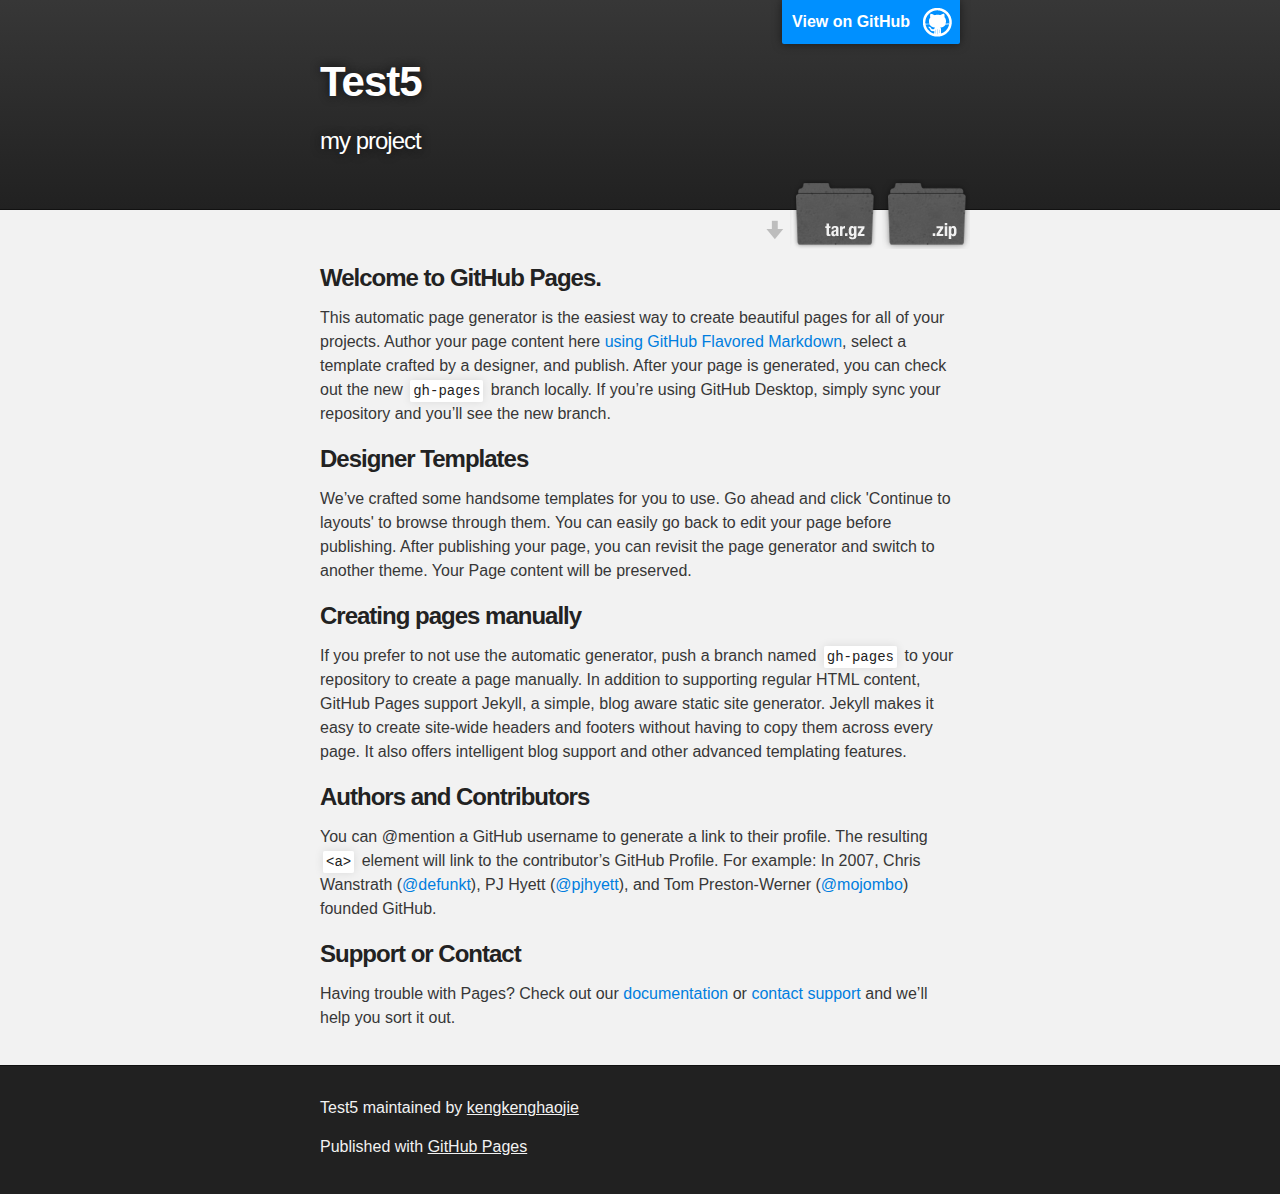
<file: index.html>
<!DOCTYPE html>
<html>

  <head>
    <meta charset='utf-8'>
    <meta http-equiv="X-UA-Compatible" content="chrome=1">
    <meta name="description" content="Test5 : my project">

    <link rel="stylesheet" type="text/css" media="screen" href="stylesheets/stylesheet.css">

    <title>Test5</title>
  </head>

  <body>

    <!-- HEADER -->
    <div id="header_wrap" class="outer">
        <header class="inner">
          <a id="forkme_banner" href="https://github.com/kengkenghaojie/test5">View on GitHub</a>

          <h1 id="project_title">Test5</h1>
          <h2 id="project_tagline">my project</h2>

            <section id="downloads">
              <a class="zip_download_link" href="https://github.com/kengkenghaojie/test5/zipball/master">Download this project as a .zip file</a>
              <a class="tar_download_link" href="https://github.com/kengkenghaojie/test5/tarball/master">Download this project as a tar.gz file</a>
            </section>
        </header>
    </div>

    <!-- MAIN CONTENT -->
    <div id="main_content_wrap" class="outer">
      <section id="main_content" class="inner">
        <h3>
<a id="welcome-to-github-pages" class="anchor" href="#welcome-to-github-pages" aria-hidden="true"><span aria-hidden="true" class="octicon octicon-link"></span></a>Welcome to GitHub Pages.</h3>

<p>This automatic page generator is the easiest way to create beautiful pages for all of your projects. Author your page content here <a href="https://guides.github.com/features/mastering-markdown/">using GitHub Flavored Markdown</a>, select a template crafted by a designer, and publish. After your page is generated, you can check out the new <code>gh-pages</code> branch locally. If you’re using GitHub Desktop, simply sync your repository and you’ll see the new branch.</p>

<h3>
<a id="designer-templates" class="anchor" href="#designer-templates" aria-hidden="true"><span aria-hidden="true" class="octicon octicon-link"></span></a>Designer Templates</h3>

<p>We’ve crafted some handsome templates for you to use. Go ahead and click 'Continue to layouts' to browse through them. You can easily go back to edit your page before publishing. After publishing your page, you can revisit the page generator and switch to another theme. Your Page content will be preserved.</p>

<h3>
<a id="creating-pages-manually" class="anchor" href="#creating-pages-manually" aria-hidden="true"><span aria-hidden="true" class="octicon octicon-link"></span></a>Creating pages manually</h3>

<p>If you prefer to not use the automatic generator, push a branch named <code>gh-pages</code> to your repository to create a page manually. In addition to supporting regular HTML content, GitHub Pages support Jekyll, a simple, blog aware static site generator. Jekyll makes it easy to create site-wide headers and footers without having to copy them across every page. It also offers intelligent blog support and other advanced templating features.</p>

<h3>
<a id="authors-and-contributors" class="anchor" href="#authors-and-contributors" aria-hidden="true"><span aria-hidden="true" class="octicon octicon-link"></span></a>Authors and Contributors</h3>

<p>You can @mention a GitHub username to generate a link to their profile. The resulting <code>&lt;a&gt;</code> element will link to the contributor’s GitHub Profile. For example: In 2007, Chris Wanstrath (<a href="https://github.com/defunkt" class="user-mention">@defunkt</a>), PJ Hyett (<a href="https://github.com/pjhyett" class="user-mention">@pjhyett</a>), and Tom Preston-Werner (<a href="https://github.com/mojombo" class="user-mention">@mojombo</a>) founded GitHub.</p>

<h3>
<a id="support-or-contact" class="anchor" href="#support-or-contact" aria-hidden="true"><span aria-hidden="true" class="octicon octicon-link"></span></a>Support or Contact</h3>

<p>Having trouble with Pages? Check out our <a href="https://help.github.com/pages">documentation</a> or <a href="https://github.com/contact">contact support</a> and we’ll help you sort it out.</p>
      </section>
    </div>

    <!-- FOOTER  -->
    <div id="footer_wrap" class="outer">
      <footer class="inner">
        <p class="copyright">Test5 maintained by <a href="https://github.com/kengkenghaojie">kengkenghaojie</a></p>
        <p>Published with <a href="https://pages.github.com">GitHub Pages</a></p>
      </footer>
    </div>

    

  </body>
</html>
</file>
<file: stylesheets/stylesheet.css>
/*******************************************************************************
Slate Theme for GitHub Pages
by Jason Costello, @jsncostello
*******************************************************************************/

@import url(github-light.css);

/*******************************************************************************
MeyerWeb Reset
*******************************************************************************/

html, body, div, span, applet, object, iframe,
h1, h2, h3, h4, h5, h6, p, blockquote, pre,
a, abbr, acronym, address, big, cite, code,
del, dfn, em, img, ins, kbd, q, s, samp,
small, strike, strong, sub, sup, tt, var,
b, u, i, center,
dl, dt, dd, ol, ul, li,
fieldset, form, label, legend,
table, caption, tbody, tfoot, thead, tr, th, td,
article, aside, canvas, details, embed,
figure, figcaption, footer, header, hgroup,
menu, nav, output, ruby, section, summary,
time, mark, audio, video {
  margin: 0;
  padding: 0;
  border: 0;
  font: inherit;
  vertical-align: baseline;
}

/* HTML5 display-role reset for older browsers */
article, aside, details, figcaption, figure,
footer, header, hgroup, menu, nav, section {
  display: block;
}

ol, ul {
  list-style: none;
}

table {
  border-collapse: collapse;
  border-spacing: 0;
}

/*******************************************************************************
Theme Styles
*******************************************************************************/

body {
  box-sizing: border-box;
  color:#373737;
  background: #212121;
  font-size: 16px;
  font-family: 'Myriad Pro', Calibri, Helvetica, Arial, sans-serif;
  line-height: 1.5;
  -webkit-font-smoothing: antialiased;
}

h1, h2, h3, h4, h5, h6 {
  margin: 10px 0;
  font-weight: 700;
  color:#222222;
  font-family: 'Lucida Grande', 'Calibri', Helvetica, Arial, sans-serif;
  letter-spacing: -1px;
}

h1 {
  font-size: 36px;
  font-weight: 700;
}

h2 {
  padding-bottom: 10px;
  font-size: 32px;
  background: url('../images/bg_hr.png') repeat-x bottom;
}

h3 {
  font-size: 24px;
}

h4 {
  font-size: 21px;
}

h5 {
  font-size: 18px;
}

h6 {
  font-size: 16px;
}

p {
  margin: 10px 0 15px 0;
}

footer p {
  color: #f2f2f2;
}

a {
  text-decoration: none;
  color: #007edf;
  text-shadow: none;

  transition: color 0.5s ease;
  transition: text-shadow 0.5s ease;
  -webkit-transition: color 0.5s ease;
  -webkit-transition: text-shadow 0.5s ease;
  -moz-transition: color 0.5s ease;
  -moz-transition: text-shadow 0.5s ease;
  -o-transition: color 0.5s ease;
  -o-transition: text-shadow 0.5s ease;
  -ms-transition: color 0.5s ease;
  -ms-transition: text-shadow 0.5s ease;
}

a:hover, a:focus {text-decoration: underline;}

footer a {
  color: #F2F2F2;
  text-decoration: underline;
}

em {
  font-style: italic;
}

strong {
  font-weight: bold;
}

img {
  position: relative;
  margin: 0 auto;
  max-width: 739px;
  padding: 5px;
  margin: 10px 0 10px 0;
  border: 1px solid #ebebeb;

  box-shadow: 0 0 5px #ebebeb;
  -webkit-box-shadow: 0 0 5px #ebebeb;
  -moz-box-shadow: 0 0 5px #ebebeb;
  -o-box-shadow: 0 0 5px #ebebeb;
  -ms-box-shadow: 0 0 5px #ebebeb;
}

p img {
  display: inline;
  margin: 0;
  padding: 0;
  vertical-align: middle;
  text-align: center;
  border: none;
}

pre, code {
  width: 100%;
  color: #222;
  background-color: #fff;

  font-family: Monaco, "Bitstream Vera Sans Mono", "Lucida Console", Terminal, monospace;
  font-size: 14px;

  border-radius: 2px;
  -moz-border-radius: 2px;
  -webkit-border-radius: 2px;
}

pre {
  width: 100%;
  padding: 10px;
  box-shadow: 0 0 10px rgba(0,0,0,.1);
  overflow: auto;
}

code {
  padding: 3px;
  margin: 0 3px;
  box-shadow: 0 0 10px rgba(0,0,0,.1);
}

pre code {
  display: block;
  box-shadow: none;
}

blockquote {
  color: #666;
  margin-bottom: 20px;
  padding: 0 0 0 20px;
  border-left: 3px solid #bbb;
}


ul, ol, dl {
  margin-bottom: 15px
}

ul {
  list-style-position: inside;
  list-style: disc;
  padding-left: 20px;
}

ol {
  list-style-position: inside;
  list-style: decimal;
  padding-left: 20px;
}

dl dt {
  font-weight: bold;
}

dl dd {
  padding-left: 20px;
  font-style: italic;
}

dl p {
  padding-left: 20px;
  font-style: italic;
}

hr {
  height: 1px;
  margin-bottom: 5px;
  border: none;
  background: url('../images/bg_hr.png') repeat-x center;
}

table {
  border: 1px solid #373737;
  margin-bottom: 20px;
  text-align: left;
 }

th {
  font-family: 'Lucida Grande', 'Helvetica Neue', Helvetica, Arial, sans-serif;
  padding: 10px;
  background: #373737;
  color: #fff;
 }

td {
  padding: 10px;
  border: 1px solid #373737;
 }

form {
  background: #f2f2f2;
  padding: 20px;
}

/*******************************************************************************
Full-Width Styles
*******************************************************************************/

.outer {
  width: 100%;
}

.inner {
  position: relative;
  max-width: 640px;
  padding: 20px 10px;
  margin: 0 auto;
}

#forkme_banner {
  display: block;
  position: absolute;
  top:0;
  right: 10px;
  z-index: 10;
  padding: 10px 50px 10px 10px;
  color: #fff;
  background: url('../images/blacktocat.png') #0090ff no-repeat 95% 50%;
  font-weight: 700;
  box-shadow: 0 0 10px rgba(0,0,0,.5);
  border-bottom-left-radius: 2px;
  border-bottom-right-radius: 2px;
}

#header_wrap {
  background: #212121;
  background: -moz-linear-gradient(top, #373737, #212121);
  background: -webkit-linear-gradient(top, #373737, #212121);
  background: -ms-linear-gradient(top, #373737, #212121);
  background: -o-linear-gradient(top, #373737, #212121);
  background: linear-gradient(top, #373737, #212121);
}

#header_wrap .inner {
  padding: 50px 10px 30px 10px;
}

#project_title {
  margin: 0;
  color: #fff;
  font-size: 42px;
  font-weight: 700;
  text-shadow: #111 0px 0px 10px;
}

#project_tagline {
  color: #fff;
  font-size: 24px;
  font-weight: 300;
  background: none;
  text-shadow: #111 0px 0px 10px;
}

#downloads {
  position: absolute;
  width: 210px;
  z-index: 10;
  bottom: -40px;
  right: 0;
  height: 70px;
  background: url('../images/icon_download.png') no-repeat 0% 90%;
}

.zip_download_link {
  display: block;
  float: right;
  width: 90px;
  height:70px;
  text-indent: -5000px;
  overflow: hidden;
  background: url(../images/sprite_download.png) no-repeat bottom left;
}

.tar_download_link {
  display: block;
  float: right;
  width: 90px;
  height:70px;
  text-indent: -5000px;
  overflow: hidden;
  background: url(../images/sprite_download.png) no-repeat bottom right;
  margin-left: 10px;
}

.zip_download_link:hover {
  background: url(../images/sprite_download.png) no-repeat top left;
}

.tar_download_link:hover {
  background: url(../images/sprite_download.png) no-repeat top right;
}

#main_content_wrap {
  background: #f2f2f2;
  border-top: 1px solid #111;
  border-bottom: 1px solid #111;
}

#main_content {
  padding-top: 40px;
}

#footer_wrap {
  background: #212121;
}



/*******************************************************************************
Small Device Styles
*******************************************************************************/

@media screen and (max-width: 480px) {
  body {
    font-size:14px;
  }

  #downloads {
    display: none;
  }

  .inner {
    min-width: 320px;
    max-width: 480px;
  }

  #project_title {
  font-size: 32px;
  }

  h1 {
    font-size: 28px;
  }

  h2 {
    font-size: 24px;
  }

  h3 {
    font-size: 21px;
  }

  h4 {
    font-size: 18px;
  }

  h5 {
    font-size: 14px;
  }

  h6 {
    font-size: 12px;
  }

  code, pre {
    min-width: 320px;
    max-width: 480px;
    font-size: 11px;
  }

}
</file>
